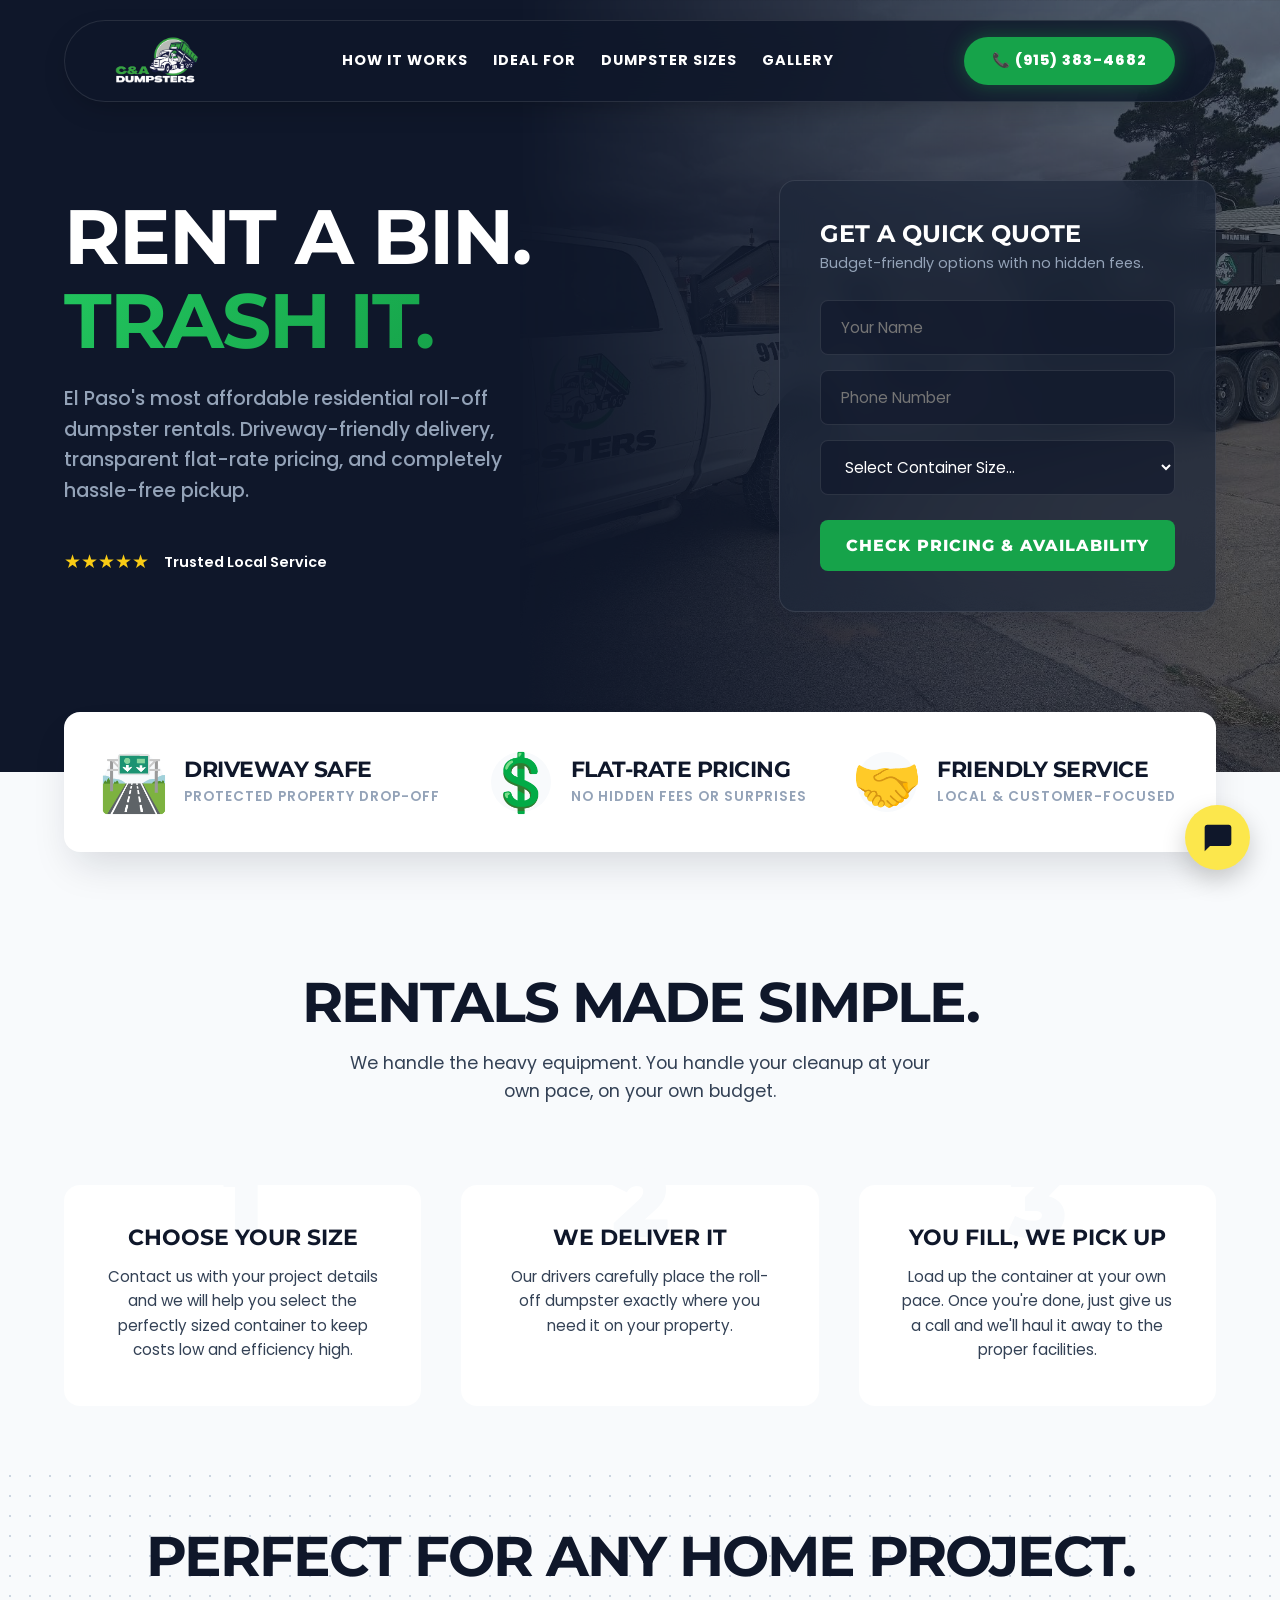
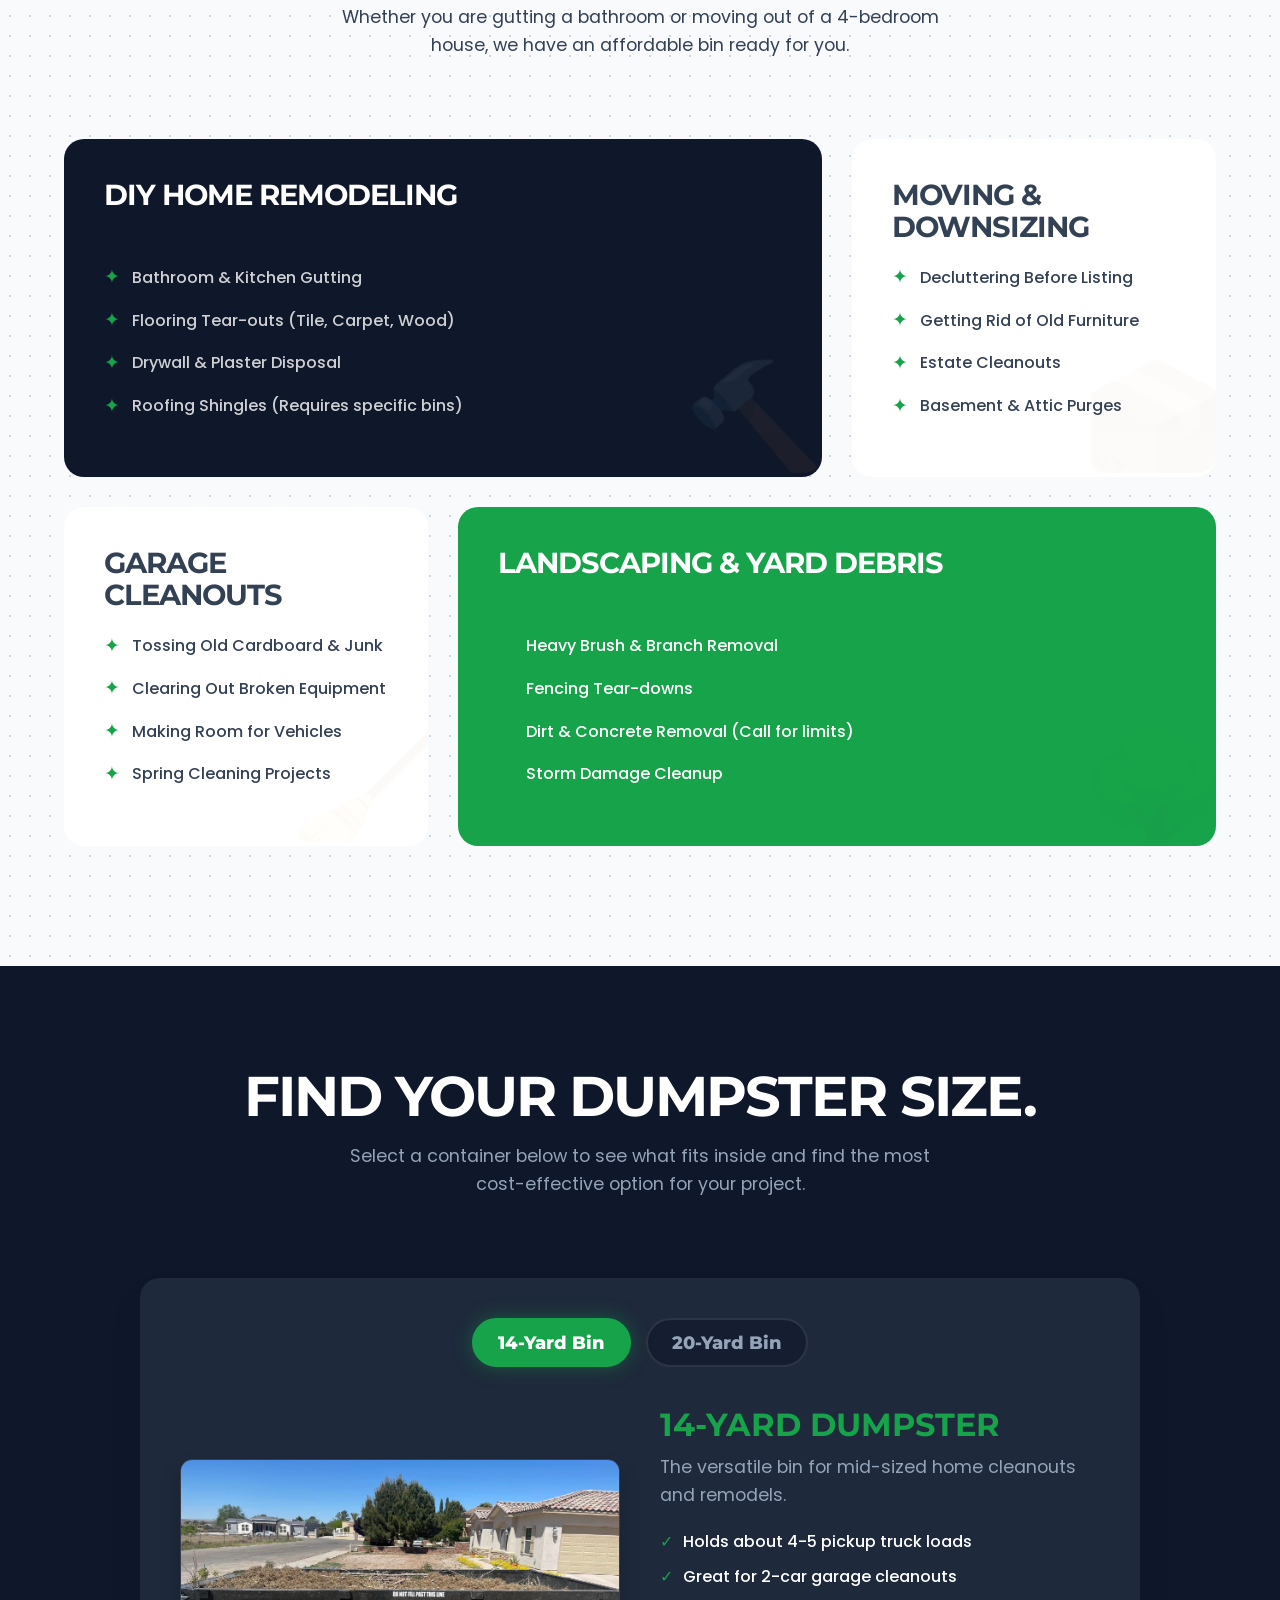
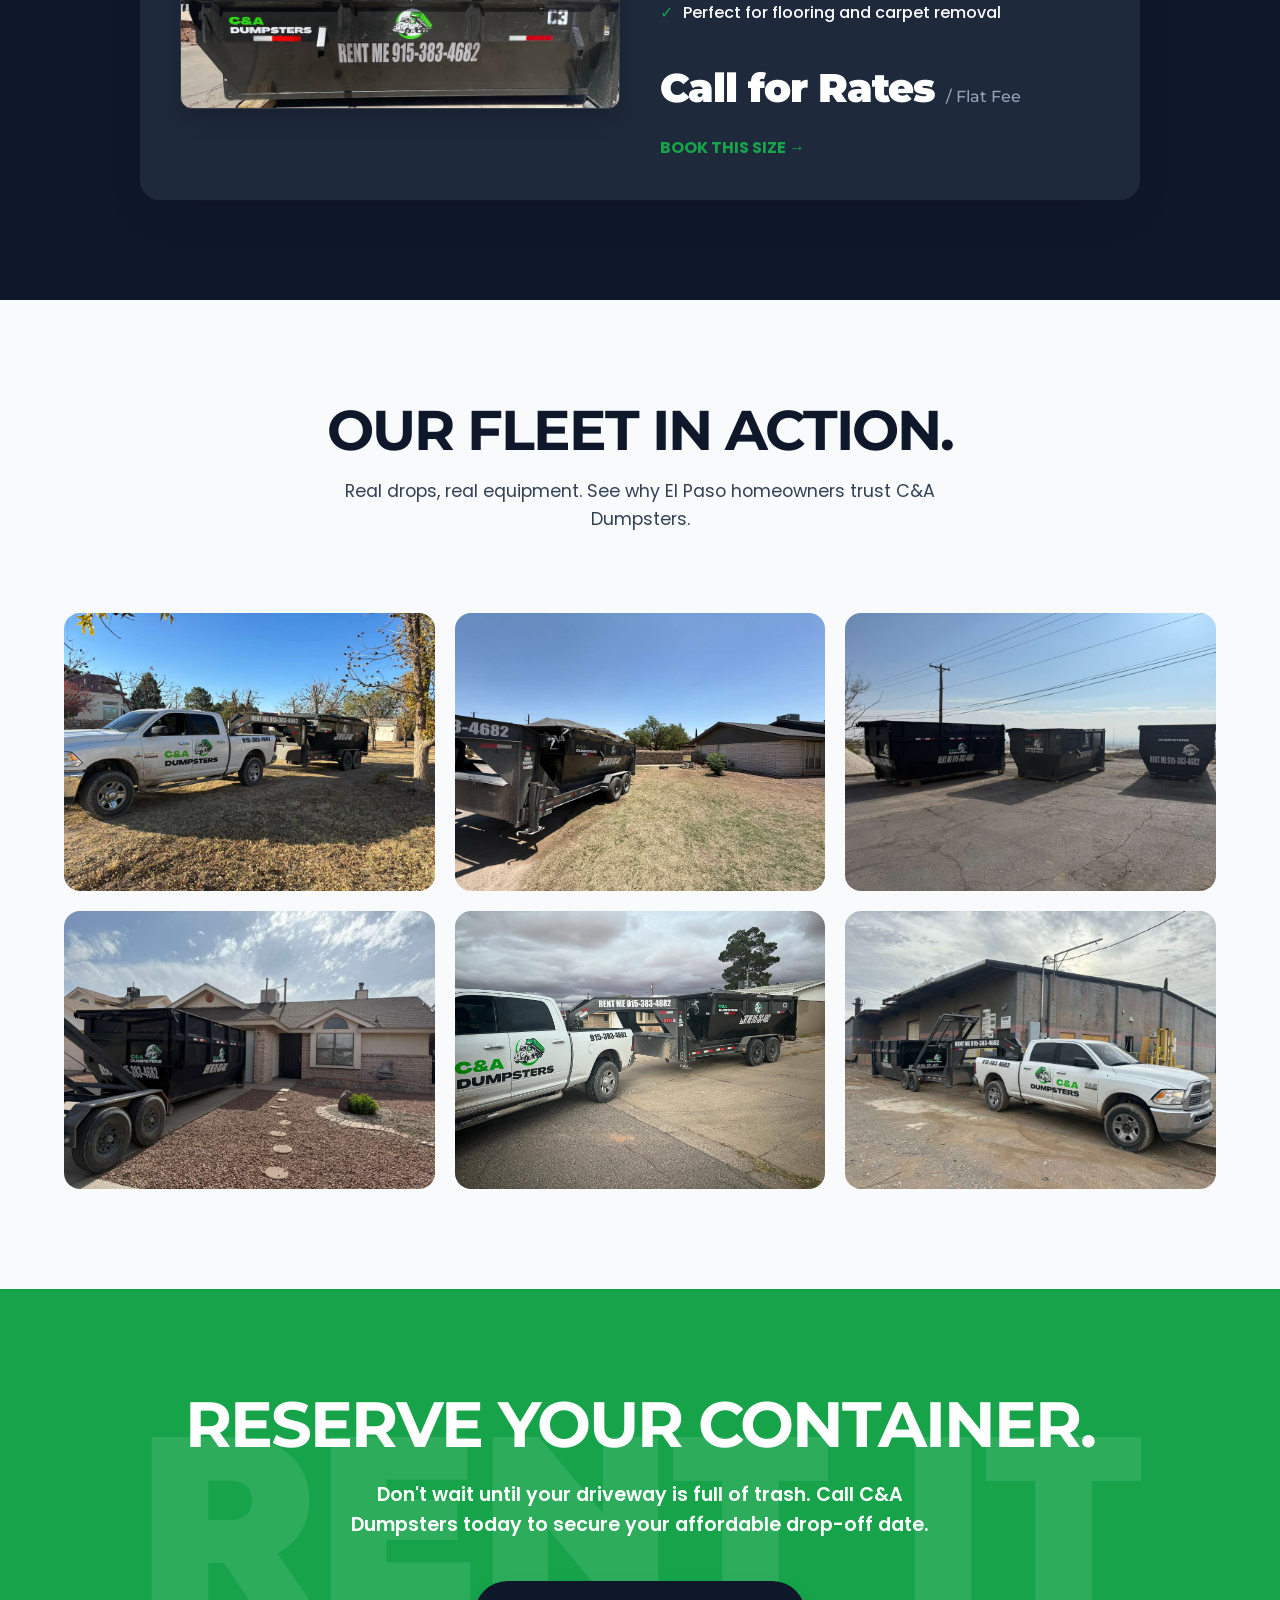
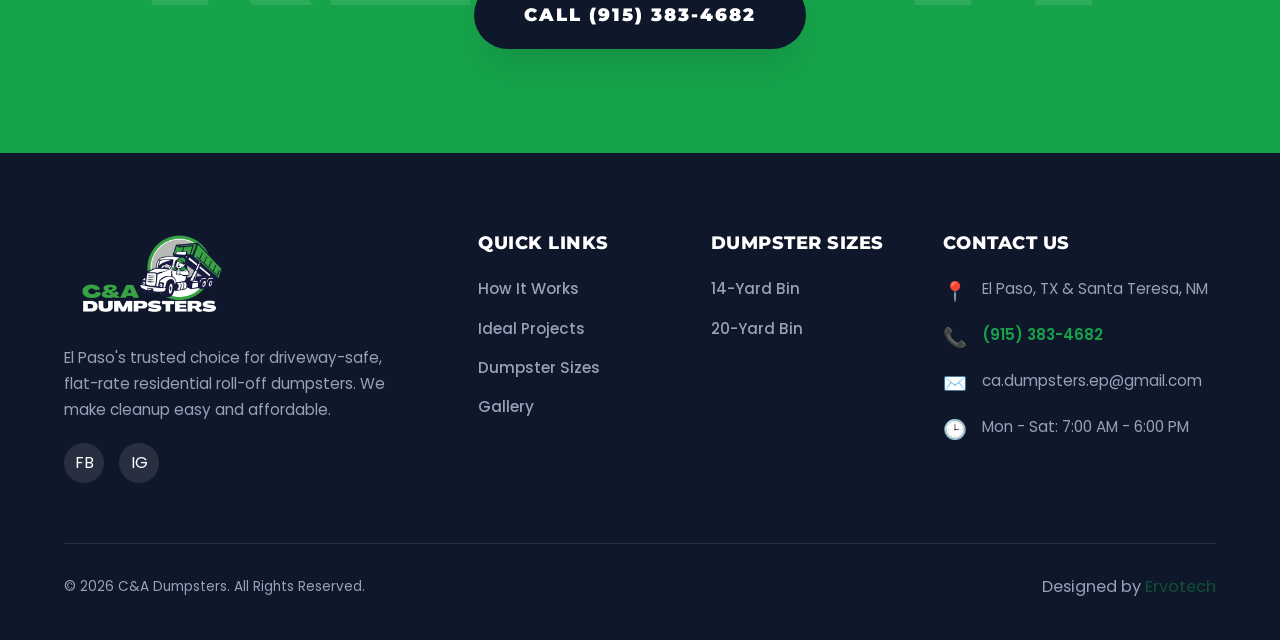
<file: index.html>
<!DOCTYPE html>
<html lang="en">

<head>
    <meta charset="UTF-8">
    <meta name="viewport" content="width=device-width, initial-scale=1.0">
    <title>C&A Dumpsters | Affordable Residential Dumpster Rental in El Paso</title>
    <link rel="icon" type="image/png" href="/images/logo.png">
    <link
        href="https://fonts.googleapis.com/css2?family=Montserrat:ital,wght@0,700;0,800;0,900;1,800&family=Poppins:wght@400;500;600;700&display=swap"
        rel="stylesheet">
    <style>
        /* =========================================
           0. BRAND VARIABLES
           ========================================= */
        :root {
            --brand-green: #16a34a;
            --brand-green-glow: rgba(22, 163, 74, 0.4);
            --brand-green-light: #22c55e;
            --brand-navy: #0f172a;
            --brand-navy-light: #1e293b;
            --text-main: #334155;
            --text-light: #94a3b8;
            --surface-bg: #f8fafc;
            --white: #ffffff;
            --border-light: rgba(255, 255, 255, 0.1);

            --ease-out-expo: cubic-bezier(0.16, 1, 0.3, 1);
            --transition-smooth: all 0.4s var(--ease-out-expo);
            --shadow-float: 0 20px 40px -10px rgba(15, 23, 42, 0.15);
            --shadow-glow: 0 0 20px var(--brand-green-glow);

            --dot-pattern: radial-gradient(circle, #cbd5e1 1px, transparent 1px);
        }

        /* =========================================
           1. RESET & BASE
           ========================================= */
        * {
            margin: 0;
            padding: 0;
            box-sizing: border-box;
        }

        html {
            scroll-behavior: smooth;
        }

        body {
            font-family: 'Poppins', sans-serif;
            background: var(--surface-bg);
            color: var(--text-main);
            line-height: 1.6;
            overflow-x: hidden;
        }

        h1,
        h2,
        h3,
        h4,
        .brand-logo {
            font-family: 'Montserrat', sans-serif;
            line-height: 1.1;
            text-transform: uppercase;
        }

        .container {
            max-width: 1300px;
            margin: 0 auto;
            padding: 0 5%;
        }

        .reveal-up {
            opacity: 0;
            transform: translateY(40px);
            transition: opacity 0.8s var(--ease-out-expo), transform 0.8s var(--ease-out-expo);
        }

        .active-reveal {
            opacity: 1 !important;
            transform: translateY(0) !important;
        }

        /* =========================================
           2. DYNAMIC MORPHING NAV & MOBILE MENU
           ========================================= */
        .header-wrapper {
            position: fixed;
            top: 20px;
            left: 50%;
            transform: translateX(-50%);
            width: 90%;
            max-width: 1400px;
            z-index: 1000;
            transition: all 0.6s var(--ease-out-expo);
        }

        .header-wrapper.scrolled {
            width: 65%;
            max-width: 900px;
            top: 15px;
        }

        .main-header {
            background: rgba(15, 23, 42, 0.85);
            backdrop-filter: blur(16px);
            -webkit-backdrop-filter: blur(16px);
            border: 1px solid rgba(255, 255, 255, 0.1);
            border-radius: 100px;
            padding: 15px 40px;
            display: flex;
            justify-content: space-between;
            align-items: center;
            box-shadow: 0 10px 30px -10px rgba(0, 0, 0, 0.3);
            transition: all 0.6s var(--ease-out-expo);
        }

        .header-wrapper.scrolled .main-header {
            padding: 10px 25px;
            background: rgba(15, 23, 42, 0.95);
        }

        .brand-logo {
            display: flex;
            align-items: center;
            text-decoration: none;
            transition: var(--transition-smooth);
            transform-origin: left center;
        }

        .brand-logo img {
            max-height: 50px;
            width: auto;
            object-fit: contain;
            transition: var(--transition-smooth);
        }

        .header-wrapper.scrolled .brand-logo {
            transform: scale(0.85);
        }

        .nav-links {
            display: flex;
            gap: 25px;
            align-items: center;
            transition: var(--transition-smooth);
        }

        .nav-links a {
            text-decoration: none;
            color: var(--white);
            font-weight: 700;
            font-size: 0.9rem;
            text-transform: uppercase;
            letter-spacing: 1px;
            transition: color 0.3s ease;
        }

        .nav-links a:hover {
            color: var(--brand-green);
        }

        .magnetic-wrap {
            display: inline-block;
        }

        .btn-call {
            background: var(--brand-green);
            color: var(--white);
            text-decoration: none;
            padding: 12px 28px;
            border-radius: 100px;
            font-weight: 800;
            font-size: 0.9rem;
            letter-spacing: 1px;
            display: inline-block;
            box-shadow: var(--shadow-glow);
            transition: transform 0.3s cubic-bezier(0.175, 0.885, 0.32, 1.275), background 0.3s ease, box-shadow 0.3s ease;
        }

        .btn-call:hover {
            background: var(--brand-green-light);
            box-shadow: 0 10px 25px var(--brand-green-glow);
        }

        .mobile-menu-btn {
            display: none;
            background: none;
            border: none;
            cursor: pointer;
            padding: 10px;
            z-index: 1001;
        }

        .mobile-menu-btn span {
            display: block;
            width: 25px;
            height: 3px;
            background: var(--white);
            margin-bottom: 5px;
            transition: var(--transition-smooth);
            border-radius: 3px;
        }

        .mobile-menu-btn.is-active span:nth-child(1) {
            transform: translateY(8px) rotate(45deg);
        }

        .mobile-menu-btn.is-active span:nth-child(2) {
            opacity: 0;
        }

        .mobile-menu-btn.is-active span:nth-child(3) {
            transform: translateY(-8px) rotate(-45deg);
        }

        .mobile-drawer {
            position: fixed;
            top: 0;
            left: 0;
            width: 100%;
            height: 100vh;
            background: rgba(15, 23, 42, 0.98);
            backdrop-filter: blur(20px);
            -webkit-backdrop-filter: blur(20px);
            z-index: 999;
            display: flex;
            flex-direction: column;
            justify-content: center;
            align-items: center;
            gap: 30px;
            opacity: 0;
            pointer-events: none;
            transform: translateY(-20px);
            transition: var(--transition-smooth);
        }

        .mobile-drawer.is-open {
            opacity: 1;
            pointer-events: auto;
            transform: translateY(0);
        }

        .mobile-drawer a {
            font-family: 'Montserrat', sans-serif;
            font-size: 2rem;
            font-weight: 900;
            color: var(--white);
            text-decoration: none;
            text-transform: uppercase;
            letter-spacing: -1px;
        }

        .mobile-drawer .btn-call {
            font-size: 1.2rem;
            padding: 18px 40px;
            margin-top: 20px;
        }

        /* =========================================
           3. AFFORDABLE HERO SECTION
           ========================================= */
        .hero {
            position: relative;
            padding: 180px 0 160px;
            background: var(--brand-navy);
            overflow: hidden;
        }

        .hero::before {
            content: '';
            position: absolute;
            top: 0;
            right: 0;
            width: 60%;
            height: 100%;
            background: url('images/hero.jpg') center/cover;
            opacity: 0.4;
            mask-image: linear-gradient(to left, rgba(0, 0, 0, 1) 0%, rgba(0, 0, 0, 0) 100%);
            -webkit-mask-image: linear-gradient(to left, rgba(0, 0, 0, 1) 0%, rgba(0, 0, 0, 0) 100%);
        }

        .hero-grid {
            display: grid;
            grid-template-columns: 1.2fr 0.8fr;
            gap: 60px;
            align-items: center;
            position: relative;
            z-index: 10;
        }

        .hero-text h1 {
            font-size: clamp(3.5rem, 6vw, 5.5rem);
            letter-spacing: -2px;
            color: var(--white);
            margin-bottom: 20px;
        }

        .hero-text h1 span {
            background: linear-gradient(135deg, var(--brand-green-light) 0%, var(--brand-green) 100%);
            -webkit-background-clip: text;
            -webkit-text-fill-color: transparent;
        }

        .hero-text p {
            font-size: 1.2rem;
            font-weight: 500;
            color: var(--text-light);
            margin-bottom: 40px;
            max-width: 500px;
        }

        .hero-form {
            background: rgba(30, 41, 59, 0.7);
            backdrop-filter: blur(16px);
            -webkit-backdrop-filter: blur(16px);
            border: 1px solid var(--border-light);
            border-radius: 16px;
            padding: 40px;
            box-shadow: var(--shadow-float);
        }

        .hero-form h3 {
            color: var(--white);
            font-size: 1.5rem;
            margin-bottom: 5px;
        }

        .hero-form p {
            color: var(--text-light);
            font-size: 0.9rem;
            margin-bottom: 25px;
        }

        .input-group {
            margin-bottom: 15px;
        }

        .input-group input,
        .input-group select {
            width: 100%;
            padding: 15px 20px;
            background: rgba(15, 23, 42, 0.6);
            border: 1px solid var(--border-light);
            border-radius: 8px;
            color: var(--white);
            font-family: 'Poppins', sans-serif;
            font-size: 0.95rem;
            transition: var(--transition-smooth);
        }

        .input-group input:focus,
        .input-group select:focus {
            outline: none;
            border-color: var(--brand-green);
            background: rgba(15, 23, 42, 0.9);
        }

        .btn-submit {
            width: 100%;
            background: var(--brand-green);
            color: var(--white);
            border: none;
            padding: 16px;
            font-family: 'Montserrat', sans-serif;
            font-weight: 800;
            font-size: 1rem;
            text-transform: uppercase;
            letter-spacing: 1px;
            border-radius: 8px;
            cursor: pointer;
            transition: var(--transition-smooth);
            margin-top: 10px;
        }

        .btn-submit:hover {
            background: var(--brand-green-light);
            transform: translateY(-2px);
            box-shadow: var(--shadow-glow);
        }

        /* =========================================
           4. OVERLAPPING TRUST BAR
           ========================================= */
        .trust-wrapper {
            position: relative;
            z-index: 20;
            margin-top: -60px;
            padding: 0 5%;
        }

        .trust-bar {
            background: var(--white);
            border-radius: 16px;
            padding: 40px;
            box-shadow: var(--shadow-float);
            display: flex;
            justify-content: space-between;
            align-items: center;
            flex-wrap: wrap;
            gap: 30px;
        }

        .trust-item {
            display: flex;
            align-items: center;
            gap: 20px;
        }

        .trust-icon {
            width: 60px;
            height: 60px;
            background: var(--surface-bg);
            border-radius: 50%;
            display: flex;
            align-items: center;
            justify-content: center;
            font-size: 3.5rem;
            color: var(--brand-green);
        }

        .trust-text h4 {
            color: var(--brand-navy);
            font-size: 1.4rem;
            margin-bottom: 4px;
            letter-spacing: -0.5px;
        }

        .trust-text p {
            font-size: 0.85rem;
            font-weight: 600;
            color: var(--text-light);
            text-transform: uppercase;
            letter-spacing: 1px;
        }

        /* =========================================
           5. HOW IT WORKS
           ========================================= */
        .process-section {
            padding: 120px 0 60px;
            background: var(--surface-bg);
            text-align: center;
        }

        .process-grid {
            display: grid;
            grid-template-columns: repeat(3, 1fr);
            gap: 40px;
            margin-top: 60px;
        }

        .process-step {
            position: relative;
            padding: 40px;
            background: var(--white);
            border-radius: 16px;
            box-shadow: var(--shadow-card);
            transition: var(--transition-smooth);
            z-index: 1;
            border-bottom: 4px solid transparent;
        }

        .process-step:hover {
            transform: translateY(-10px);
            box-shadow: var(--shadow-float);
            border-bottom: 4px solid var(--brand-green);
        }

        .step-number {
            position: absolute;
            top: -30px;
            left: 50%;
            transform: translateX(-50%);
            font-family: 'Montserrat', sans-serif;
            font-size: 6rem;
            font-weight: 900;
            color: var(--surface-bg);
            z-index: -1;
            line-height: 1;
        }

        .process-step h3 {
            font-size: 1.4rem;
            margin-bottom: 15px;
            color: var(--brand-navy);
        }

        .process-step p {
            font-size: 0.95rem;
            color: var(--text-main);
        }

        /* =========================================
           6. BENTO BOX: PROJECT USE CASES
           ========================================= */
        .services-section {
            padding: 60px 0 120px;
            background: var(--surface-bg);
            background-image: var(--dot-pattern);
            background-size: 20px 20px;
        }

        .section-header {
            text-align: center;
            margin-bottom: 80px;
        }

        .section-header h2 {
            font-size: 3.5rem;
            letter-spacing: -2px;
            color: var(--brand-navy);
            margin-bottom: 15px;
        }

        .section-header p {
            font-size: 1.1rem;
            color: var(--text-main);
            max-width: 600px;
            margin: 0 auto;
        }

        .bento-grid {
            display: grid;
            grid-template-columns: repeat(3, 1fr);
            grid-auto-rows: minmax(300px, auto);
            gap: 30px;
        }

        .bento-card {
            background: var(--white);
            border-radius: 20px;
            padding: 40px;
            box-shadow: var(--shadow-card);
            transition: var(--transition-smooth);
            position: relative;
            overflow: hidden;
            display: flex;
            flex-direction: column;
            justify-content: space-between;
            border-bottom: 4px solid transparent;
        }

        .bento-card:hover {
            transform: translateY(-8px);
            box-shadow: var(--shadow-float);
            border-bottom: 4px solid var(--brand-green);
        }

        .bento-large {
            grid-column: span 2;
            background: var(--brand-navy);
            color: var(--white);
            border-bottom: 4px solid transparent;
        }

        .bento-large h3 {
            color: var(--white);
        }

        .bento-large .service-list li {
            color: rgba(255, 255, 255, 0.8);
        }

        .bento-large .service-list li::before {
            color: var(--brand-green);
        }

        .bento-card h3 {
            font-size: 1.8rem;
            margin-bottom: 20px;
            letter-spacing: -1px;
            z-index: 2;
            position: relative;
        }

        .service-list {
            list-style: none;
            position: relative;
            z-index: 2;
        }

        .service-list li {
            margin-bottom: 12px;
            font-weight: 500;
            font-size: 1rem;
            display: flex;
            align-items: center;
            gap: 12px;
            color: var(--text-main);
        }

        .service-list li::before {
            content: "✦";
            color: var(--brand-green);
            font-size: 1.2rem;
        }

        .card-decorator {
            position: absolute;
            bottom: -20px;
            right: -20px;
            font-size: 8rem;
            opacity: 0.03;
            line-height: 1;
            pointer-events: none;
        }

        .bento-large .card-decorator {
            opacity: 0.1;
            color: var(--white);
        }

        /* =========================================
           7. INTERACTIVE DUMPSTER SIZE ESTIMATOR
           ========================================= */
        .pricing-section {
            padding: 100px 0;
            background: var(--brand-navy);
            color: var(--white);
            text-align: center;
        }

        .pricing-section .section-header h2 {
            color: var(--white);
        }

        .pricing-section .section-header p {
            color: var(--text-light);
        }

        .estimator-container {
            max-width: 1000px;
            margin: 0 auto;
            background: var(--brand-navy-light);
            border-radius: 20px;
            padding: 40px;
            box-shadow: var(--shadow-float);
        }

        .size-selector {
            display: flex;
            justify-content: center;
            gap: 15px;
            margin-bottom: 40px;
            flex-wrap: wrap;
        }

        .size-btn {
            background: rgba(15, 23, 42, 0.6);
            color: var(--text-light);
            border: 2px solid var(--border-light);
            padding: 12px 24px;
            border-radius: 100px;
            font-family: 'Montserrat', sans-serif;
            font-weight: 800;
            font-size: 1.1rem;
            cursor: pointer;
            transition: var(--transition-smooth);
        }

        .size-btn:hover {
            border-color: rgba(22, 163, 74, 0.5);
            color: var(--white);
        }

        .size-btn.active {
            background: var(--brand-green);
            border-color: var(--brand-green);
            color: var(--white);
            box-shadow: var(--shadow-glow);
        }

        .size-details {
            display: grid;
            grid-template-columns: 1fr 1fr;
            gap: 40px;
            align-items: center;
            text-align: left;
        }

        .size-image {
            border-radius: 12px;
            height: 250px;
            border: 1px solid var(--border-light);
            overflow: hidden;
            box-shadow: 0 10px 20px rgba(0, 0, 0, 0.2);
        }

        .size-image img {
            width: 100%;
            height: 100%;
            object-fit: cover;
            transition: var(--transition-smooth);
        }

        .size-info h3 {
            font-size: 2rem;
            color: var(--brand-green);
            margin-bottom: 10px;
        }

        .size-info p {
            color: var(--text-light);
            margin-bottom: 20px;
            font-size: 1.1rem;
        }

        .size-specs {
            list-style: none;
            margin-bottom: 30px;
        }

        .size-specs li {
            margin-bottom: 10px;
            display: flex;
            gap: 10px;
            align-items: center;
            color: var(--white);
            font-weight: 500;
        }

        .size-specs li::before {
            content: "✓";
            color: var(--brand-green);
        }

        .price-tag {
            font-size: 2.5rem;
            font-family: 'Montserrat', sans-serif;
            font-weight: 900;
            letter-spacing: -1px;
        }

        .price-tag span {
            font-size: 1rem;
            font-weight: 500;
            color: var(--text-light);
            letter-spacing: 0;
        }

        /* =========================================
           8. PROJECT GALLERY (UPDATED)
           ========================================= */
        .gallery-section {
            padding: 100px 0;
            background: var(--surface-bg);
        }

        .gallery-grid {
            display: grid;
            grid-template-columns: repeat(auto-fit, minmax(350px, 1fr));
            gap: 20px;
            margin-top: 50px;
        }

        .gallery-item {
            position: relative;
            border-radius: 16px;
            overflow: hidden;
            aspect-ratio: 4/3;
            box-shadow: var(--shadow-card);
            cursor: pointer;
            background: var(--brand-navy);
        }

        .gallery-item img {
            width: 100%;
            height: 100%;
            object-fit: cover;
            transition: transform 0.6s var(--ease-out-expo);
        }

        .gallery-overlay {
            position: absolute;
            inset: 0;
            background: linear-gradient(to top, rgba(15, 23, 42, 0.95) 0%, rgba(15, 23, 42, 0.2) 60%, transparent 100%);
            display: flex;
            flex-direction: column;
            justify-content: flex-end;
            padding: 30px;
            opacity: 0;
            transition: opacity 0.4s ease;
        }

        .gallery-item:hover img {
            transform: scale(1.08);
        }

        .gallery-item:hover .gallery-overlay {
            opacity: 1;
        }

        .gallery-overlay h4 {
            color: var(--brand-green);
            font-size: 1.3rem;
            margin-bottom: 5px;
            transform: translateY(20px);
            transition: transform 0.4s var(--ease-out-expo);
        }

        .gallery-overlay p {
            color: var(--white);
            font-size: 0.95rem;
            font-weight: 500;
            transform: translateY(20px);
            transition: transform 0.4s var(--ease-out-expo) 0.05s;
        }

        .gallery-item:hover .gallery-overlay h4,
        .gallery-item:hover .gallery-overlay p {
            transform: translateY(0);
        }

        /* =========================================
           9. MASSIVE CTA STRIP
           ========================================= */
        .cta-strip {
            background: var(--brand-green);
            padding: 100px 0;
            text-align: center;
            color: var(--white);
            position: relative;
            overflow: hidden;
        }

        .cta-strip::before {
            content: 'RENT IT';
            position: absolute;
            top: 50%;
            left: 50%;
            transform: translate(-50%, -50%);
            font-family: 'Montserrat', sans-serif;
            font-size: 15rem;
            font-weight: 900;
            color: rgba(255, 255, 255, 0.1);
            white-space: nowrap;
            pointer-events: none;
        }

        .cta-strip h2 {
            color: var(--white);
            font-size: clamp(3rem, 5vw, 4.5rem);
            letter-spacing: -2px;
            margin-bottom: 20px;
            position: relative;
            z-index: 2;
        }

        .cta-strip p {
            font-size: 1.2rem;
            font-weight: 600;
            max-width: 600px;
            margin: 0 auto 40px;
            position: relative;
            z-index: 2;
        }

        .btn-inverse {
            background: var(--brand-navy);
            color: var(--white);
            text-decoration: none;
            padding: 20px 50px;
            font-family: 'Montserrat', sans-serif;
            font-weight: 900;
            font-size: 1.1rem;
            text-transform: uppercase;
            letter-spacing: 2px;
            border-radius: 100px;
            transition: var(--transition-smooth);
            display: inline-block;
            position: relative;
            z-index: 2;
            box-shadow: var(--shadow-float);
        }

        .btn-inverse:hover {
            background: var(--brand-navy-light);
            transform: translateY(-3px);
            box-shadow: 0 20px 40px rgba(15, 23, 42, 0.4);
        }

        /* =========================================
           10. MODERN 4-COLUMN FOOTER
           ========================================= */
        .main-footer {
            background: var(--brand-navy);
            padding: 80px 0 40px;
            border-top: 4px solid var(--brand-green);
            color: var(--text-light);
        }

        .footer-grid {
            display: grid;
            grid-template-columns: 2fr 1fr 1fr 1.5fr;
            gap: 50px;
            margin-bottom: 60px;
        }

        .footer-logo img {
            max-width: 180px;
            margin-bottom: 20px;
        }

        .footer-about {
            font-size: 0.95rem;
            line-height: 1.7;
            margin-bottom: 20px;
            max-width: 350px;
        }

        .footer-heading {
            color: var(--white);
            font-family: 'Montserrat', sans-serif;
            font-size: 1.1rem;
            font-weight: 800;
            margin-bottom: 25px;
            letter-spacing: 0.5px;
        }

        .footer-links {
            list-style: none;
        }

        .footer-links li {
            margin-bottom: 15px;
        }

        .footer-links a {
            color: var(--text-light);
            text-decoration: none;
            font-weight: 500;
            font-size: 0.95rem;
            transition: var(--transition-smooth);
            display: block;
        }

        .footer-links a:hover {
            color: var(--brand-green);
            padding-left: 5px;
        }

        .footer-contact-info p {
            display: flex;
            align-items: flex-start;
            gap: 15px;
            margin-bottom: 15px;
            font-size: 0.95rem;
        }

        .footer-contact-info span {
            font-size: 1.2rem;
            flex-shrink: 0;
        }

        .footer-bottom {
            border-top: 1px solid rgba(255, 255, 255, 0.1);
            padding-top: 30px;
            display: flex;
            justify-content: space-between;
            align-items: center;
            font-size: 0.85rem;
        }

        .footer-bottom p {
            font-size: 1.2em;
        }

        .footer-bottom-links a {
            color: var(--text-light);
            text-decoration: none;
            margin-left: 20px;
            transition: var(--transition-smooth);
        }

        .footer-bottom-links a:hover {
            color: var(--white);
        }

        .agency-credit {
            color: var(--brand-green-glow);
            text-decoration: none;
            transition: var(--transition-smooth);
        }

        /* =========================================
           11. MULTI-CHANNEL FLOATING WIDGET
           ========================================= */
        .floating-widget {
            position: fixed;
            bottom: 30px;
            right: 30px;
            z-index: 9999;
            display: flex;
            flex-direction: column-reverse;
            align-items: flex-end;
            gap: 15px;
        }

        .fab-main {
            width: 65px;
            height: 65px;
            background: #fce74c;
            border-radius: 50%;
            display: flex;
            align-items: center;
            justify-content: center;
            border: none;
            cursor: pointer;
            box-shadow: 0 10px 25px rgba(0, 0, 0, 0.2);
            transition: var(--transition-smooth);
            color: var(--brand-navy);
        }

        .fab-main:hover {
            transform: scale(1.05);
        }

        .fab-main svg {
            width: 32px;
            height: 32px;
        }

        .fab-actions {
            display: flex;
            flex-direction: column-reverse;
            gap: 15px;
            align-items: center;
            margin-bottom: 5px;
            pointer-events: none;
        }

        .fab-action {
            width: 55px;
            height: 55px;
            border-radius: 50%;
            display: flex;
            align-items: center;
            justify-content: center;
            color: var(--white);
            text-decoration: none;
            box-shadow: 0 8px 20px rgba(0, 0, 0, 0.15);
            opacity: 0;
            transform: translateY(20px) scale(0.8);
            transition: all 0.3s var(--ease-out-expo);
            position: relative;
        }

        .floating-widget.is-open .fab-actions {
            pointer-events: auto;
        }

        .floating-widget.is-open .fab-action {
            opacity: 1;
            transform: translateY(0) scale(1);
        }

        .floating-widget.is-open .fab-phone {
            transition-delay: 0.05s;
        }

        .floating-widget.is-open .fab-email {
            transition-delay: 0.1s;
        }

        .floating-widget.is-open .fab-whatsapp {
            transition-delay: 0.15s;
        }

        .floating-widget.is-open .fab-messenger {
            transition-delay: 0.2s;
        }

        .fab-phone {
            background: #1cd485;
        }

        .fab-email {
            background: #ff4a5a;
        }

        .fab-whatsapp {
            background: #4ced69;
        }

        .fab-messenger {
            background: #1e88e5;
        }

        .fab-action svg {
            width: 26px;
            height: 26px;
        }

        .fab-action:hover {
            transform: scale(1.1) !important;
        }

        .fab-tooltip {
            position: absolute;
            right: 70px;
            background: #fce74c;
            color: var(--brand-navy);
            padding: 8px 16px;
            border-radius: 6px;
            font-family: 'Poppins', sans-serif;
            font-size: 0.9rem;
            font-weight: 700;
            white-space: nowrap;
            pointer-events: none;
            opacity: 0;
            transform: translateX(10px);
            transition: all 0.2s ease;
            box-shadow: 0 4px 10px rgba(0, 0, 0, 0.1);
        }

        .fab-tooltip::after {
            content: '';
            position: absolute;
            top: 50%;
            right: -6px;
            transform: translateY(-50%);
            border-width: 6px 0 6px 6px;
            border-style: solid;
            border-color: transparent transparent transparent #fce74c;
        }

        .floating-widget.is-open .fab-action:hover .fab-tooltip {
            opacity: 1;
            transform: translateX(0);
        }

        /* =========================================
           RESPONSIVE DESIGN (MOBILE READY)
           ========================================= */
        @media (max-width: 1024px) {
            .header-wrapper.scrolled {
                width: 85%;
            }

            .hero-grid {
                grid-template-columns: 1fr;
                text-align: center;
                gap: 40px;
            }

            .hero-text p {
                margin: 0 auto 30px;
            }

            .hero::before {
                width: 100%;
                opacity: 0.2;
                mask-image: none;
                -webkit-mask-image: none;
            }

            .bento-grid {
                grid-template-columns: 1fr;
            }

            .bento-large {
                grid-column: span 1;
            }

            .trust-bar {
                padding: 30px;
                justify-content: center;
            }

            .process-grid {
                grid-template-columns: 1fr;
            }

            .size-details {
                grid-template-columns: 1fr;
                text-align: center;
            }

            .size-specs li {
                justify-content: center;
            }

            .footer-grid {
                grid-template-columns: 1fr 1fr;
                gap: 40px;
            }
        }

        @media (max-width: 768px) {
            .header-wrapper {
                padding: 10px;
                top: 0;
                width: 100%;
                transform: none;
                left: 0;
            }

            .header-wrapper.scrolled {
                width: 100%;
                top: 0;
            }

            .main-header {
                border-radius: 12px;
                padding: 10px 20px;
            }

            .header-wrapper.scrolled .main-header {
                border-radius: 12px;
            }

            .nav-links,
            .magnetic-wrap {
                display: none;
            }

            .mobile-menu-btn {
                display: block;
            }

            .hero {
                padding: 140px 0 100px;
            }

            .trust-wrapper {
                margin-top: -30px;
            }

            .trust-item {
                width: 100%;
                justify-content: center;
                text-align: left;
            }

            .section-header h2 {
                font-size: 2.5rem;
            }

            .cta-strip::before {
                font-size: 8rem;
            }

            .floating-widget {
                bottom: 20px;
                right: 20px;
            }

            .fab-main {
                width: 60px;
                height: 60px;
            }

            .fab-action {
                width: 50px;
                height: 50px;
            }

            .footer-grid {
                grid-template-columns: 1fr;
                text-align: center;
            }

            .footer-about {
                margin: 0 auto 20px;
            }

            .footer-contact-info p {
                justify-content: center;
            }

            .footer-bottom {
                flex-direction: column;
                gap: 15px;
                text-align: center;
            }

            .footer-bottom-links a {
                margin: 0 10px;
            }

            .footer-links a:hover {
                padding-left: 0;
                color: var(--brand-green);
            }
        }
    </style>
</head>

<body>

    <div class="header-wrapper" id="navWrapper">
        <header class="main-header">
            <a href="/" class="brand-logo">
                <img src="/images/logo.png" alt="C&A Dumpsters Logo" id="headerLogo">
            </a>
            <nav class="nav-links">
                <a href="#process">How It Works</a>
                <a href="#projects">Ideal For</a>
                <a href="#pricing">Dumpster Sizes</a>
                <a href="#gallery">Gallery</a>
            </nav>
            <div class="magnetic-wrap">
                <a href="tel:9153834682" class="btn-call">📞 (915) 383-4682</a>
            </div>

            <button class="mobile-menu-btn" id="mobileMenuBtn">
                <span></span>
                <span></span>
                <span></span>
            </button>
        </header>
    </div>

    <div class="mobile-drawer" id="mobileDrawer">
        <a href="#process" class="mobile-link">How It Works</a>
        <a href="#projects" class="mobile-link">Ideal For</a>
        <a href="#pricing" class="mobile-link">Dumpster Sizes</a>
        <a href="#gallery" class="mobile-link">Gallery</a>
        <a href="tel:9153834682" class="btn-call">📞 (915) 383-4682</a>
    </div>

    <section class="hero">
        <div class="container hero-grid">
            <div class="hero-text reveal-up">
                <h1>Rent a Bin.<br><span>Trash It.</span></h1>
                <p>El Paso's most affordable residential roll-off dumpster rentals. Driveway-friendly delivery,
                    transparent flat-rate pricing, and completely hassle-free pickup.</p>
                <div style="display: flex; gap: 15px; align-items: center; margin-bottom: 20px;">
                    <span style="display: flex; color: #facc15; font-size: 1.2rem;">★★★★★</span>
                    <span style="color: var(--white); font-weight: 600; font-size: 0.9rem;">Trusted Local Service</span>
                </div>
            </div>

            <div class="hero-form reveal-up" style="transition-delay: 0.1s;">
                <h3>Get a Quick Quote</h3>
                <p>Budget-friendly options with no hidden fees.</p>
                <form action="/quote.php" method="POST">
                    <div class="input-group">
                        <input type="text" name="name" placeholder="Your Name" required>
                    </div>
                    <div class="input-group">
                        <input type="tel" name="phone" placeholder="Phone Number" required>
                    </div>
                    <div class="input-group">
                        <select name="service" required>
                            <option value="" disabled selected>Select Container Size...</option>
                            <option value="14-Yard">14-Yard Dumpster (Medium Cleanouts)</option>
                            <option value="20-Yard">20-Yard Dumpster (Large Remodels)</option>
                        </select>
                    </div>
                    <button type="submit" class="btn-submit">Check Pricing & Availability</button>
                </form>
            </div>
        </div>
    </section>

    <div class="trust-wrapper">
        <div class="trust-bar reveal-up" style="transition-delay: 0.2s;">
            <div class="trust-item">
                <div class="trust-icon">🛣️</div>
                <div class="trust-text">
                    <h4>Driveway Safe</h4>
                    <p>Protected Property Drop-off</p>
                </div>
            </div>
            <div class="trust-item">
                <div class="trust-icon">💲</div>
                <div class="trust-text">
                    <h4>Flat-Rate Pricing</h4>
                    <p>No Hidden Fees or Surprises</p>
                </div>
            </div>
            <div class="trust-item">
                <div class="trust-icon">🤝</div>
                <div class="trust-text">
                    <h4>Friendly Service</h4>
                    <p>Local & Customer-Focused</p>
                </div>
            </div>
        </div>
    </div>

    <section id="process" class="process-section">
        <div class="container">
            <div class="section-header reveal-up">
                <h2>Rentals Made Simple.</h2>
                <p>We handle the heavy equipment. You handle your cleanup at your own pace, on your own budget.</p>
            </div>
            <div class="process-grid">
                <div class="process-step reveal-up">
                    <div class="step-number">1</div>
                    <h3>Choose Your Size</h3>
                    <p>Contact us with your project details and we will help you select the perfectly sized container to
                        keep costs low and efficiency high.</p>
                </div>
                <div class="process-step reveal-up" style="transition-delay: 0.1s;">
                    <div class="step-number">2</div>
                    <h3>We Deliver It</h3>
                    <p>Our drivers carefully place the roll-off dumpster exactly where you need it on your property.</p>
                </div>
                <div class="process-step reveal-up" style="transition-delay: 0.2s;">
                    <div class="step-number">3</div>
                    <h3>You Fill, We Pick Up</h3>
                    <p>Load up the container at your own pace. Once you're done, just give us a call and we'll haul it
                        away to the proper facilities.</p>
                </div>
            </div>
        </div>
    </section>

    <section id="projects" class="services-section">
        <div class="container">
            <div class="section-header reveal-up">
                <h2>Perfect For Any Home Project.</h2>
                <p>Whether you are gutting a bathroom or moving out of a 4-bedroom house, we have an affordable bin
                    ready for you.</p>
            </div>

            <div class="bento-grid">
                <div class="bento-card bento-large reveal-up">
                    <div class="card-decorator">🔨</div>
                    <h3>DIY Home Remodeling</h3>
                    <ul class="service-list">
                        <li>Bathroom & Kitchen Gutting</li>
                        <li>Flooring Tear-outs (Tile, Carpet, Wood)</li>
                        <li>Drywall & Plaster Disposal</li>
                        <li>Roofing Shingles (Requires specific bins)</li>
                    </ul>
                </div>

                <div class="bento-card reveal-up" style="transition-delay: 0.1s;">
                    <div class="card-decorator">📦</div>
                    <h3>Moving & Downsizing</h3>
                    <ul class="service-list">
                        <li>Decluttering Before Listing</li>
                        <li>Getting Rid of Old Furniture</li>
                        <li>Estate Cleanouts</li>
                        <li>Basement & Attic Purges</li>
                    </ul>
                </div>

                <div class="bento-card reveal-up" style="transition-delay: 0.2s;">
                    <div class="card-decorator">🧹</div>
                    <h3>Garage Cleanouts</h3>
                    <ul class="service-list">
                        <li>Tossing Old Cardboard & Junk</li>
                        <li>Clearing Out Broken Equipment</li>
                        <li>Making Room for Vehicles</li>
                        <li>Spring Cleaning Projects</li>
                    </ul>
                </div>

                <div class="bento-card bento-large reveal-up"
                    style="transition-delay: 0.3s; background: var(--brand-green); color: var(--white);">
                    <div class="card-decorator" style="color: rgba(255,255,255,0.2);">🌳</div>
                    <h3 style="color: var(--white);">Landscaping & Yard Debris</h3>
                    <ul class="service-list">
                        <li style="color: var(--white);">Heavy Brush & Branch Removal</li>
                        <li style="color: var(--white);">Fencing Tear-downs</li>
                        <li style="color: var(--white);">Dirt & Concrete Removal (Call for limits)</li>
                        <li style="color: var(--white);">Storm Damage Cleanup</li>
                    </ul>
                </div>
            </div>
        </div>
    </section>

    <section id="pricing" class="pricing-section">
        <div class="container">
            <div class="section-header reveal-up">
                <h2>Find Your Dumpster Size.</h2>
                <p>Select a container below to see what fits inside and find the most cost-effective option for your
                    project.</p>
            </div>

            <div class="estimator-container reveal-up">
                <div class="size-selector" id="sizeSelector">
                    <button class="size-btn active" data-size="14">14-Yard Bin</button>
                    <button class="size-btn" data-size="20">20-Yard Bin</button>
                </div>

                <div class="size-details">
                    <div class="size-image">
                        <img id="dumpsterImage" src="images/14yard.jpg" alt="14-Yard Dumpster">
                    </div>
                    <div class="size-info">
                        <h3 id="sizeTitle">14-Yard Dumpster</h3>
                        <p id="sizeDesc">The versatile bin for mid-sized home cleanouts and remodels.</p>
                        <ul class="size-specs" id="sizeSpecs">
                            <li>Holds about 4-5 pickup truck loads</li>
                            <li>Great for 2-car garage cleanouts</li>
                            <li>Perfect for flooring and carpet removal</li>
                        </ul>
                        <div class="price-tag" id="priceDisplay">Call for Rates <span>/ Flat Fee</span></div>
                        <a href="tel:9153834682"
                            style="display:inline-block; margin-top: 15px; color: var(--brand-green); text-decoration: none; font-weight: 700; text-transform: uppercase;">Book
                            This Size &rarr;</a>
                    </div>
                </div>
            </div>
        </div>
    </section>

    <section id="gallery" class="gallery-section">
        <div class="container">
            <div class="section-header reveal-up">
                <h2>Our Fleet in Action.</h2>
                <p>Real drops, real equipment. See why El Paso homeowners trust C&A Dumpsters.</p>
            </div>

            <div class="gallery-grid">
                <div class="gallery-item reveal-up">
                    <img src="images/yard.jpg" alt="C&A Dumpster parked safely in a residential yard">
                    <div class="gallery-overlay">
                        <h4>Yard Drop-off</h4>
                        <p>Safe, careful placement on unpaved areas</p>
                    </div>
                </div>

                <div class="gallery-item reveal-up" style="transition-delay: 0.1s;">
                    <img src="images/yard-dropoff.jpg" alt="Dumpster delivered for backyard landscaping project">
                    <div class="gallery-overlay">
                        <h4>Landscaping Project</h4>
                        <p>Perfect for heavy brush and yard waste</p>
                    </div>
                </div>

                <div class="gallery-item reveal-up" style="transition-delay: 0.2s;">
                    <img src="images/containers.jpg" alt="Multiple C&A Dumpster containers ready for rent">
                    <div class="gallery-overlay">
                        <h4>Multiple Sizes Available</h4>
                        <p>Clean, well-maintained roll-off bins</p>
                    </div>
                </div>

                <div class="gallery-item reveal-up" style="transition-delay: 0.3s;">
                    <img src="images/driveway.jpg" alt="C&A Dumpster delivered on a residential driveway">
                    <div class="gallery-overlay">
                        <h4>Driveway Safe Delivery</h4>
                        <p>Professional placement right where you need it</p>
                    </div>
                </div>

                <div class="gallery-item reveal-up" style="transition-delay: 0.4s;">
                    <img src="images/hero.jpg" alt="C&A Dumpsters truck delivering a roll-off bin">
                    <div class="gallery-overlay">
                        <h4>On-Time Delivery</h4>
                        <p>Reliable logistics across the Borderland</p>
                    </div>
                </div>

                <div class="gallery-item reveal-up" style="transition-delay: 0.5s;">
                    <img src="images/truck.jpg" alt="C&A Dumpsters heavy duty delivery truck at a commercial site">
                    <div class="gallery-overlay">
                        <h4>Professional Fleet</h4>
                        <p>Equipped to handle any size job</p>
                    </div>
                </div>
            </div>
        </div>
    </section>

    <section class="cta-strip">
        <div class="container reveal-up">
            <h2>Reserve Your Container.</h2>
            <p>Don't wait until your driveway is full of trash. Call C&A Dumpsters today to secure your affordable
                drop-off date.</p>
            <a href="tel:9153834682" class="btn-inverse">Call (915) 383-4682</a>
        </div>
    </section>

    <footer class="main-footer">
        <div class="container reveal-up">
            <div class="footer-grid">
                <div class="footer-col">
                    <a href="/" class="footer-logo" style="display: block;">
                        <img src="/images/logo.png" alt="C&A Dumpsters Logo" id="footerLogo">
                    </a>
                    <p class="footer-about">El Paso's trusted choice for driveway-safe, flat-rate residential roll-off
                        dumpsters. We make cleanup easy and affordable.</p>
                    <div style="display: flex; gap: 15px; margin-top: 20px;">
                        <a href="https://facebook.com/ca.dumpsters.ep" target="_blank"
                            style="color: var(--white); text-decoration: none; background: rgba(255,255,255,0.1); width: 40px; height: 40px; display: flex; align-items: center; justify-content: center; border-radius: 50%; transition: var(--transition-smooth);">FB</a>
                        <a href="#" target="_blank"
                            style="color: var(--white); text-decoration: none; background: rgba(255,255,255,0.1); width: 40px; height: 40px; display: flex; align-items: center; justify-content: center; border-radius: 50%; transition: var(--transition-smooth);">IG</a>
                    </div>
                </div>

                <div class="footer-col">
                    <h4 class="footer-heading">Quick Links</h4>
                    <ul class="footer-links">
                        <li><a href="#process">How It Works</a></li>
                        <li><a href="#projects">Ideal Projects</a></li>
                        <li><a href="#pricing">Dumpster Sizes</a></li>
                        <li><a href="#gallery">Gallery</a></li>
                    </ul>
                </div>

                <div class="footer-col">
                    <h4 class="footer-heading">Dumpster Sizes</h4>
                    <ul class="footer-links">
                        <li><a href="#pricing">14-Yard Bin</a></li>
                        <li><a href="#pricing">20-Yard Bin</a></li>
                    </ul>
                </div>

                <div class="footer-col">
                    <h4 class="footer-heading">Contact Us</h4>
                    <div class="footer-contact-info">
                        <p><span>📍</span> El Paso, TX & Santa Teresa, NM</p>
                        <p><span>📞</span> <a href="tel:9153834682"
                                style="color: var(--brand-green); text-decoration: none; font-weight: 600;">(915)
                                383-4682</a></p>
                        <p><span>✉️</span> <a href="mailto:ca.dumpsters.ep@gmail.com"
                                style="color: var(--text-light); text-decoration: none;">ca.dumpsters.ep@gmail.com</a>
                        </p>
                        <p><span>🕒</span> Mon - Sat: 7:00 AM - 6:00 PM</p>
                    </div>
                </div>
            </div>

            <div class="footer-bottom">
                <div>&copy; 2026 C&A Dumpsters. All Rights Reserved.</div>
                <p>Designed by <a href="https://www.ervotechep.com" target="_blank" class="agency-credit">Ervotech</a>
                </p>
            </div>
        </div>
    </footer>

    <div class="floating-widget" id="floatingWidget">
        <button class="fab-main" id="fabMain">
            <svg class="fab-icon-chat" viewBox="0 0 24 24" fill="currentColor">
                <path d="M20 2H4c-1.1 0-2 .9-2 2v18l4-4h14c1.1 0 2-.9 2-2V4c0-1.1-.9-2-2-2z" />
            </svg>
            <svg class="fab-icon-close" viewBox="0 0 24 24" fill="currentColor" style="display:none;">
                <path
                    d="M19 6.41L17.59 5 12 10.59 6.41 5 5 6.41 10.59 12 5 17.59 6.41 19 12 13.41 17.59 19 19 17.59 13.41 12z" />
            </svg>
        </button>
        <div class="fab-actions">
            <a href="https://m.me/ca.dumpsters.ep" target="_blank" class="fab-action fab-messenger">
                <span class="fab-tooltip">Messenger</span>
                <svg viewBox="0 0 24 24" fill="currentColor">
                    <path
                        d="M12 2C6.48 2 2 6.14 2 11.25c0 2.87 1.45 5.43 3.73 7.08v3.58l3.41-1.88c.9.25 1.86.39 2.86.39 5.52 0 10-4.14 10-9.25S17.52 2 12 2zm1.09 12.41l-2.8-2.99-5.46 2.99 6.02-6.39 2.8 2.99 5.46-2.99-6.02 6.39z" />
                </svg>
            </a>
            <a href="https://wa.me/19153834682" target="_blank" class="fab-action fab-whatsapp">
                <span class="fab-tooltip">WhatsApp</span>
                <svg viewBox="0 0 24 24" fill="currentColor">
                    <path
                        d="M12.04 2C6.5 2 2 6.5 2 12.04c0 1.77.46 3.49 1.34 5.01L2 22l5.08-1.31A9.97 9.97 0 0012.04 22c5.54 0 10.04-4.5 10.04-10.04S17.58 2 12.04 2zm5.46 14.54c-.2.56-1.15 1.08-1.63 1.13-.44.05-1 .15-3.15-.74-2.58-1.07-4.22-3.7-4.35-3.87-.13-.17-1.04-1.39-1.04-2.65 0-1.26.65-1.88.89-2.12.22-.24.5-.3.67-.3h.46c.17 0 .42-.06.65.34.24.41.59 1.45.65 1.57.05.11.09.24.01.37-.08.13-.13.21-.26.37-.12.15-.26.33-.37.46-.12.14-.25.29-.11.53.15.24.66 1.06 1.39 1.71.94.84 1.73 1.1 1.96 1.22.24.12.37.11.51-.05.14-.17.61-.72.78-.97.16-.24.32-.2.53-.12.22.08 1.39.66 1.63.78.24.12.4.18.46.28.06.1.06.59-.14 1.15z" />
                </svg>
            </a>
            <a href="mailto:ca.dumpsters.ep@gmail.com" class="fab-action fab-email">
                <span class="fab-tooltip">Email</span>
                <svg viewBox="0 0 24 24" fill="currentColor">
                    <path
                        d="M20 4H4c-1.1 0-1.99.9-1.99 2L2 18c0 1.1.9 2 2 2h16c1.1 0 2-.9 2-2V6c0-1.1-.9-2-2-2zm0 4l-8 5-8-5V6l8 5 8-5v2z" />
                </svg>
            </a>
            <a href="tel:9153834682" class="fab-action fab-phone">
                <span class="fab-tooltip">Call Now</span>
                <svg viewBox="0 0 24 24" fill="currentColor">
                    <path
                        d="M6.62 10.79c1.44 2.83 3.76 5.14 6.59 6.59l2.2-2.2c.27-.27.67-.36 1.02-.24 1.12.37 2.33.57 3.57.57.55 0 1 .45 1 1V20c0 .55-.45 1-1 1-9.39 0-17-7.61-17-17 0-.55.45-1 1-1h3.5c.55 0 1 .45 1 1 0 1.25.2 2.45.57 3.57.11.35.03.74-.25 1.02l-2.2 2.2z" />
                </svg>
            </a>
        </div>
    </div>

    <script>
        document.addEventListener('DOMContentLoaded', function () {

            // 1. MOBILE MENU DRAWER LOGIC
            const mobileMenuBtn = document.getElementById('mobileMenuBtn');
            const mobileDrawer = document.getElementById('mobileDrawer');
            const mobileLinks = document.querySelectorAll('.mobile-link');
            let isMenuOpen = false;

            mobileMenuBtn.addEventListener('click', () => {
                isMenuOpen = !isMenuOpen;
                mobileMenuBtn.classList.toggle('is-active');
                if (isMenuOpen) {
                    mobileDrawer.classList.add('is-open');
                    document.body.style.overflow = 'hidden';
                } else {
                    mobileDrawer.classList.remove('is-open');
                    document.body.style.overflow = 'auto';
                }
            });

            mobileLinks.forEach(link => {
                link.addEventListener('click', () => {
                    mobileDrawer.classList.remove('is-open');
                    mobileMenuBtn.classList.remove('is-active');
                    document.body.style.overflow = 'auto';
                    isMenuOpen = false;
                });
            });

            // 2. DYNAMIC NAV SCROLL LOGIC
            const navWrapper = document.getElementById('navWrapper');
            window.addEventListener('scroll', () => {
                if (window.scrollY > 50) {
                    navWrapper.classList.add('scrolled');
                } else {
                    navWrapper.classList.remove('scrolled');
                }
            });

            // 3. MAGNETIC CTA BUTTON LOGIC
            const magneticBtn = document.querySelector('.btn-call');
            if (window.innerWidth > 768) {
                magneticBtn.addEventListener('mousemove', function (e) {
                    const position = magneticBtn.getBoundingClientRect();
                    const x = e.clientX - position.left - position.width / 2;
                    const y = e.clientY - position.top - position.height / 2;
                    magneticBtn.style.transform = `translate(${x * 0.3}px, ${y * 0.5}px)`;
                });
                magneticBtn.addEventListener('mouseout', function () {
                    magneticBtn.style.transform = 'translate(0px, 0px)';
                });
            }

            // 4. SCROLL REVEAL LOGIC
            function checkReveals() {
                const reveals = document.querySelectorAll('.reveal-up');
                const windowHeight = window.innerHeight;
                for (let i = 0; i < reveals.length; i++) {
                    const elementTop = reveals[i].getBoundingClientRect().top;
                    if (elementTop < windowHeight - 50) reveals[i].classList.add('active-reveal');
                }
            }
            window.addEventListener('scroll', checkReveals);
            checkReveals();

            // 5. SIZE ESTIMATOR LOGIC
            const sizeData = {
                '14': {
                    title: '14-Yard Dumpster',
                    desc: 'The versatile bin for mid-sized home cleanouts and remodels.',
                    specs: ['Holds about 4-5 pickup truck loads', 'Great for 2-car garage cleanouts', 'Perfect for flooring and carpet removal'],
                    img: 'images/14yard.jpg'
                },
                '20': {
                    title: '20-Yard Dumpster',
                    desc: 'Our most popular size. Excellent for whole-home decluttering and major remodels.',
                    specs: ['Holds about 6-8 pickup truck loads', 'Ideal for full kitchen & bath renovations', 'Perfect for moving & estate cleanouts'],
                    img: 'images/20yard.jpg'
                }
            };

            const buttons = document.querySelectorAll('.size-btn');
            const titleEl = document.getElementById('sizeTitle');
            const descEl = document.getElementById('sizeDesc');
            const specsEl = document.getElementById('sizeSpecs');
            const imgEl = document.getElementById('dumpsterImage');

            buttons.forEach(btn => {
                btn.addEventListener('click', (e) => {
                    buttons.forEach(b => b.classList.remove('active'));
                    e.target.classList.add('active');
                    const size = e.target.getAttribute('data-size');
                    const data = sizeData[size];

                    titleEl.textContent = data.title;
                    descEl.textContent = data.desc;
                    imgEl.src = data.img;
                    imgEl.alt = data.title;

                    specsEl.innerHTML = '';
                    data.specs.forEach(spec => {
                        const li = document.createElement('li');
                        li.textContent = spec;
                        specsEl.appendChild(li);
                    });
                });
            });

            // 6. MULTI-CHANNEL WIDGET LOGIC
            const fabMain = document.getElementById('fabMain');
            const floatingWidget = document.getElementById('floatingWidget');
            const iconChat = document.querySelector('.fab-icon-chat');
            const iconClose = document.querySelector('.fab-icon-close');

            fabMain.addEventListener('click', () => {
                floatingWidget.classList.toggle('is-open');
                if (floatingWidget.classList.contains('is-open')) {
                    iconChat.style.display = 'none';
                    iconClose.style.display = 'block';
                    iconClose.style.color = '#ff4a5a';
                } else {
                    iconChat.style.display = 'block';
                    iconClose.style.display = 'none';
                }
            });
        });
    </script>
</body>

</html>
</file>
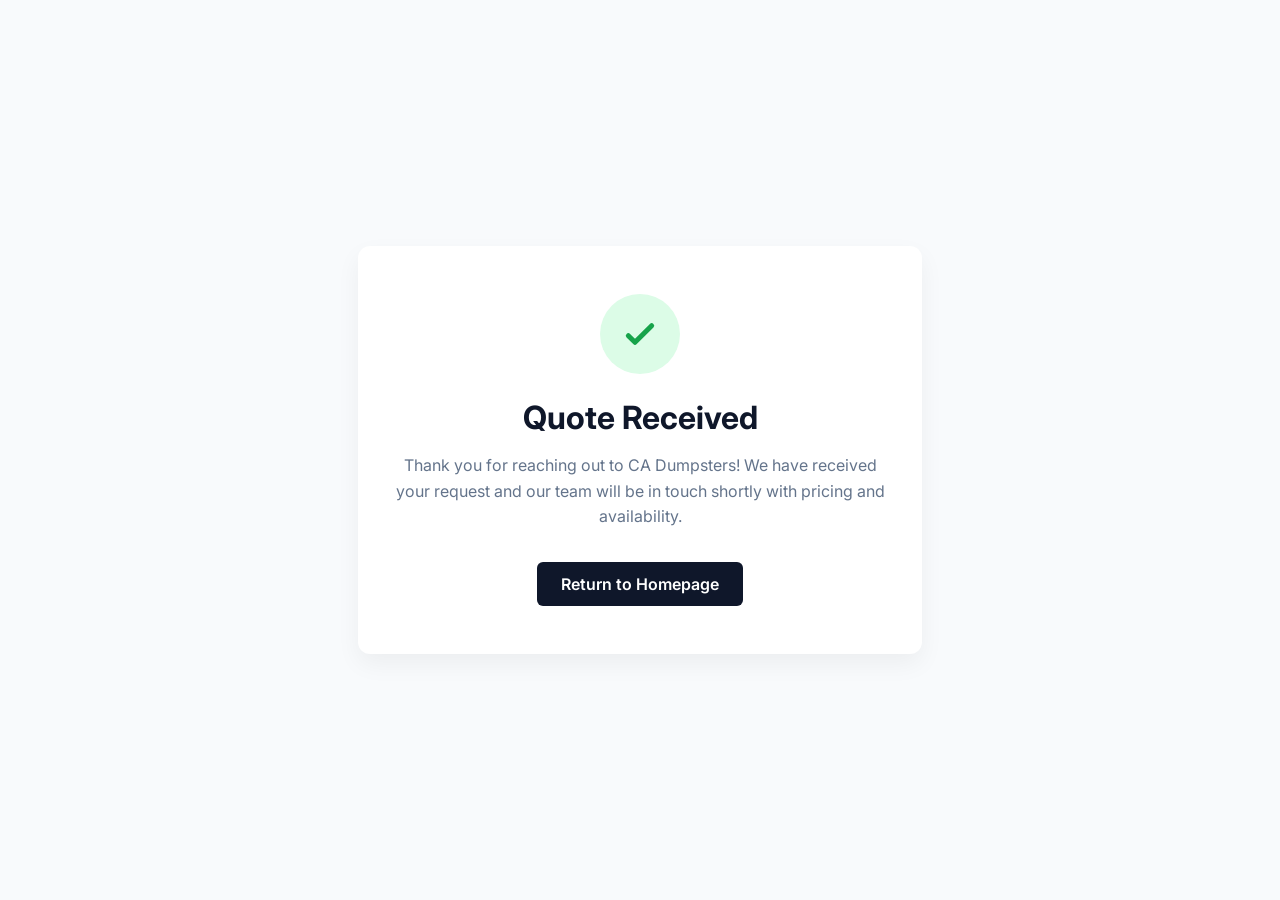
<file: thank-you.html>
<!DOCTYPE html>
<html lang="en">

<head>
    <meta charset="UTF-8">
    <meta name="viewport" content="width=device-width, initial-scale=1.0">
    <title>Quote Requested | CA Dumpsters</title>
    <link href="https://fonts.googleapis.com/css2?family=Inter:wght@400;600;700&display=swap" rel="stylesheet">
    <style>
        body {
            margin: 0;
            padding: 0;
            font-family: 'Inter', sans-serif;
            background-color: #f8fafc;
            color: #1e293b;
            display: flex;
            align-items: center;
            justify-content: center;
            min-height: 100vh;
            text-align: center;
        }
        
        .thank-you-card {
            background: #ffffff;
            padding: 3rem 2rem;
            border-radius: 12px;
            box-shadow: 0 10px 25px rgba(0, 0, 0, 0.05);
            max-width: 500px;
            width: 90%;
        }
        
        .icon-circle {
            width: 80px;
            height: 80px;
            background-color: #dcfce7;
            color: #16a34a;
            border-radius: 50%;
            display: flex;
            align-items: center;
            justify-content: center;
            margin: 0 auto 1.5rem auto;
        }
        
        .icon-circle svg {
            width: 40px;
            height: 40px;
        }
        
        h1 {
            margin: 0 0 1rem 0;
            font-size: 2rem;
            color: #0f172a;
        }
        
        p {
            color: #64748b;
            line-height: 1.6;
            margin-bottom: 2rem;
        }
        
        .btn-home {
            display: inline-block;
            background-color: #0f172a;
            color: #ffffff;
            text-decoration: none;
            padding: 12px 24px;
            border-radius: 6px;
            font-weight: 600;
            transition: background-color 0.2s ease;
        }
        
        .btn-home:hover {
            background-color: #334155;
        }
    </style>

    <script async src="https://www.googletagmanager.com/gtag/js?id=AW-18165703817"></script>
    <script>
        window.dataLayer = window.dataLayer || [];

        function gtag() {
            dataLayer.push(arguments);
        }
        gtag('js', new Date());

        gtag('config', 'AW-18165703817');
    </script>

    <script>
        gtag('event', 'conversion', {
            'send_to': 'AW-18165703817/gMIFCMCQ0q0cEInJitZD',
            'value': 1.0,
            'currency': 'USD'
        });
    </script>
</head>

<body>

    <div class="thank-you-card">
        <div class="icon-circle">
            <svg fill="none" stroke="currentColor" stroke-width="3" viewBox="0 0 24 24" xmlns="http://www.w3.org/2000/svg">
                <path stroke-linecap="round" stroke-linejoin="round" d="M5 13l4 4L19 7"></path>
            </svg>
        </div>

        <h1>Quote Received</h1>
        <p>Thank you for reaching out to CA Dumpsters! We have received your request and our team will be in touch shortly with pricing and availability.</p>

        <a href="/" class="btn-home">Return to Homepage</a>
    </div>

</body>

</html>
</file>
